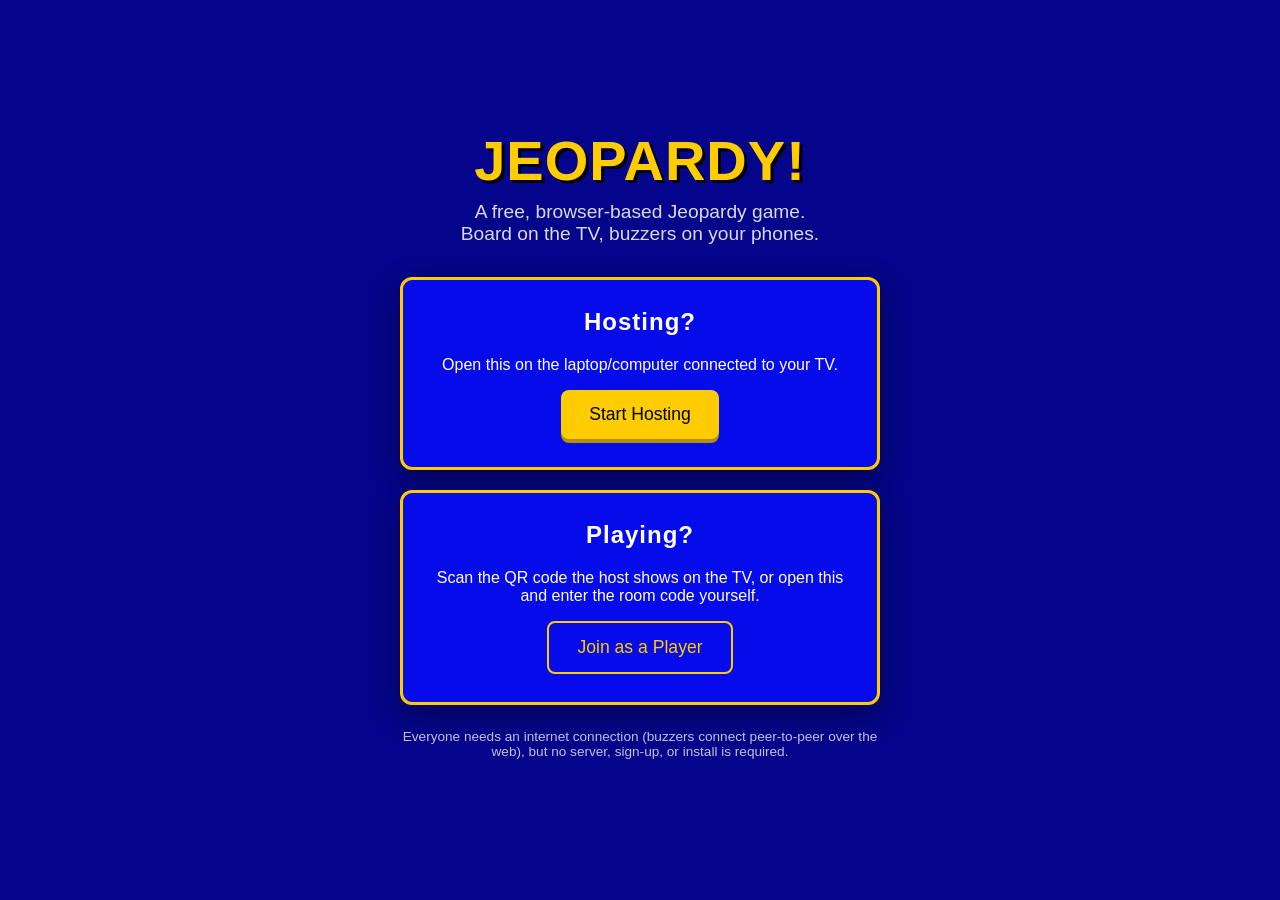
<file: index.html>
<!doctype html>
<html lang="en">
<head>
<meta charset="utf-8">
<meta name="viewport" content="width=device-width, initial-scale=1, maximum-scale=1">
<title>Jeopardy Night</title>
<link rel="stylesheet" href="css/style.css">
</head>
<body>
<div class="center-screen">
  <h1 class="jp-title">JEOPARDY!</h1>
  <p class="jp-subtitle">A free, browser-based Jeopardy game.<br>Board on the TV, buzzers on your phones.</p>

  <div class="jp-card">
    <h2 style="margin-top:0;">Hosting?</h2>
    <p>Open this on the laptop/computer connected to your TV.</p>
    <a class="jp-btn" href="host.html" style="display:inline-block; text-decoration:none;">Start Hosting</a>
  </div>

  <div class="jp-card">
    <h2 style="margin-top:0;">Playing?</h2>
    <p>Scan the QR code the host shows on the TV, or open this and enter the room code yourself.</p>
    <a class="jp-btn secondary" href="player.html" style="display:inline-block; text-decoration:none;">Join as a Player</a>
  </div>

  <p class="hint" style="margin-top:24px; max-width:480px;">
    Everyone needs an internet connection (buzzers connect peer-to-peer over the web),
    but no server, sign-up, or install is required.
  </p>
</div>
</body>
</html>
</file>
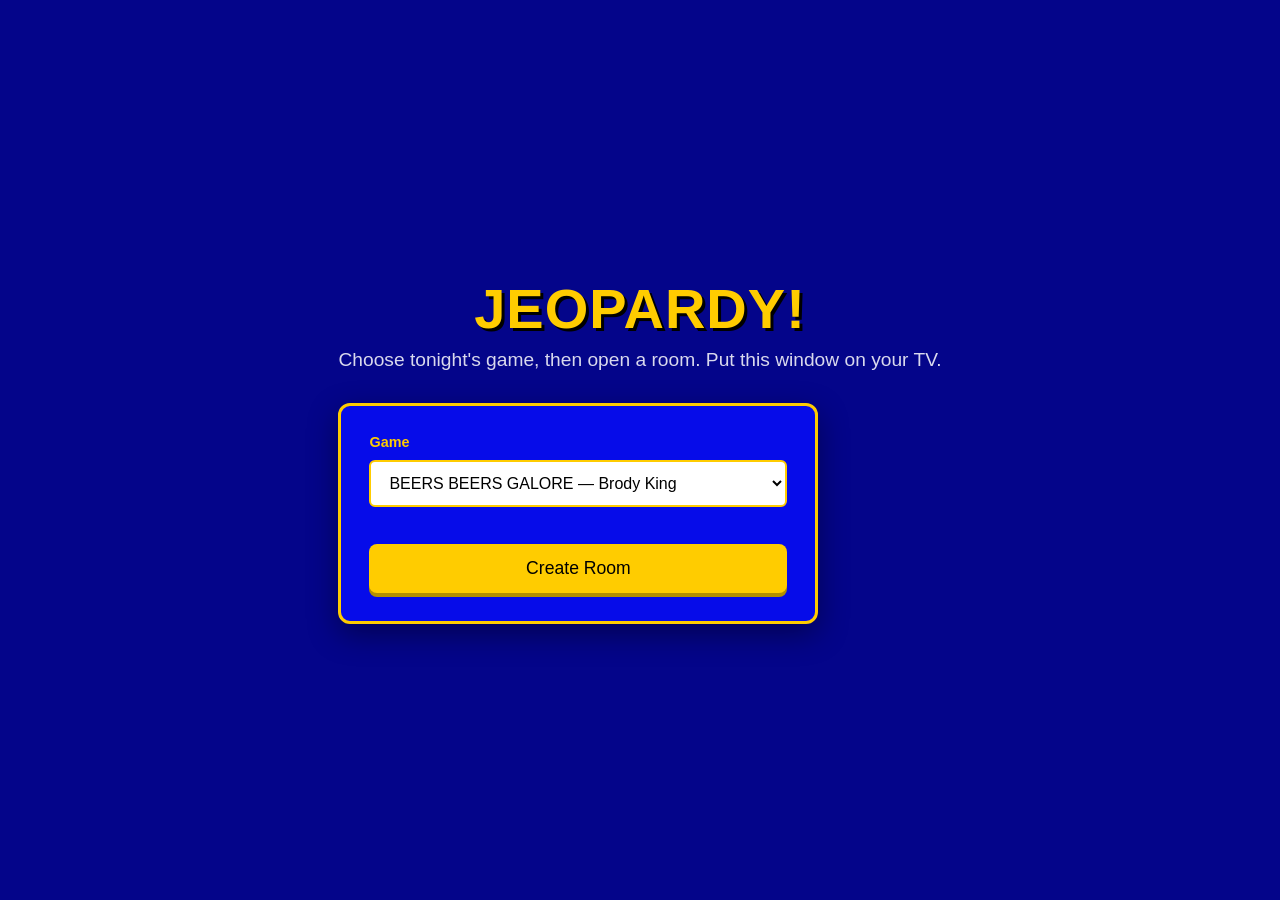
<file: host.html>
<!doctype html>
<html lang="en">
<head>
<meta charset="utf-8">
<meta name="viewport" content="width=device-width, initial-scale=1, maximum-scale=1">
<title>Jeopardy — Host</title>
<link rel="stylesheet" href="css/style.css">
</head>
<body>

<!-- SETUP -->
<section id="screen-setup" class="center-screen">
  <h1 class="jp-title">JEOPARDY!</h1>
  <div id="setup-precreate">
    <p class="jp-subtitle">Choose tonight's game, then open a room. Put this window on your TV.</p>
    <div class="jp-card" style="text-align:left;">
      <label class="jp-label">Game</label>
      <select class="jp-input" id="game-select"><option value="">Loading games…</option></select>
      <p class="hint" id="game-select-hint"></p>
      <button class="jp-btn" id="btn-create-room" disabled style="width:100%; margin-top:8px;">Create Room</button>
    </div>
  </div>

  <div id="setup-postcreate" style="display:none;">
    <p class="jp-subtitle">Playing: <strong id="game-title-display" style="color:var(--jp-gold);"></strong></p>
    <p class="jp-subtitle">Players scan this to join on their phones:</p>
    <div class="qr-box"><div id="qr"></div></div>
    <div class="room-code" id="room-code">----</div>
    <p class="hint">Or have them open <span id="player-url" style="color:var(--jp-gold)"></span> and type the code above.</p>

    <h3 style="color:var(--jp-gold); margin-top:24px;">Players joined</h3>
    <ul class="player-list" id="setup-player-list"><li style="opacity:0.6;">Waiting for players…</li></ul>

    <div class="jp-row" style="margin-top:20px;">
      <button class="jp-btn" id="btn-start-game" disabled>Start Game</button>
    </div>
    <p class="hint" id="start-hint">Need at least 1 player to start.</p>
  </div>
</section>

<!-- BOARD -->
<section id="screen-board" class="board-wrap" style="display:none;">
  <div class="board-header">
    <div>
      <div class="round-name" id="round-name">Jeopardy Round</div>
      <div class="hint" id="game-title-label"></div>
    </div>
    <div class="jp-row">
      <button class="jp-btn secondary" id="btn-goto-round2" style="display:none;">Start Double Jeopardy →</button>
      <button class="jp-btn secondary" id="btn-goto-final" style="display:none;">Final Jeopardy →</button>
      <button class="jp-btn secondary" id="btn-finish-nofinal" style="display:none;">Finish Game →</button>
    </div>
  </div>
  <div class="scoreboard" id="scoreboard-board"></div>
  <div class="jp-grid" id="jp-grid"></div>
</section>

<!-- CLUE -->
<section id="screen-clue" class="board-wrap" style="display:none;">
  <div class="scoreboard" id="scoreboard-clue"></div>
  <div class="clue-screen">
    <div class="clue-category" id="clue-category-label"></div>
    <div class="clue-text" id="clue-text"></div>
    <div class="clue-answer" id="clue-answer" style="display:none;"></div>
    <div class="buzz-order" id="buzz-order"></div>
  </div>
  <div class="control-bar" id="clue-controls"></div>
</section>

<!-- DAILY DOUBLE SETUP (host-only) -->
<section id="screen-ddsetup" class="center-screen" style="display:none;">
  <h1 class="jp-title" style="color:var(--jp-white);">DAILY DOUBLE!</h1>
  <div class="jp-card">
    <label class="jp-label">Who found it?</label>
    <select class="jp-input" id="dd-controller"></select>
    <label class="jp-label">Wager</label>
    <input class="jp-input" id="dd-wager" type="number" min="5" step="5">
    <p class="hint" id="dd-hint"></p>
    <button class="jp-btn" id="btn-dd-confirm">Reveal Clue</button>
  </div>
</section>

<!-- FINAL: CATEGORY / WAGERS -->
<section id="screen-finalcat" class="center-screen" style="display:none;">
  <h1 class="jp-title">FINAL JEOPARDY!</h1>
  <h2 id="final-category" style="color:var(--jp-white);"></h2>
  <p class="jp-subtitle" id="final-wager-count">Waiting for wagers… 0/0</p>
  <div class="scoreboard" id="scoreboard-finalcat"></div>
  <button class="jp-btn" id="btn-final-reveal-clue">Reveal Clue</button>
</section>

<!-- FINAL: CLUE / ANSWERS -->
<section id="screen-finalclue" class="board-wrap" style="display:none;">
  <div class="clue-screen">
    <div class="clue-category" id="final-clue-category"></div>
    <div class="clue-text" id="final-clue-text"></div>
    <div class="jp-subtitle" id="final-timer" style="font-size:2rem; color:var(--jp-gold);">30</div>
    <p class="jp-subtitle" id="final-answer-count">0/0 answered</p>
  </div>
  <div class="control-bar">
    <button class="jp-btn" id="btn-final-judge">Judge Answers</button>
  </div>
</section>

<!-- FINAL: JUDGE -->
<section id="screen-finaljudge" class="center-screen" style="display:none;">
  <h1 class="jp-title">FINAL JEOPARDY!</h1>
  <div class="jp-card" id="final-judge-card">
    <h2 id="fj-name" style="color:var(--jp-white);"></h2>
    <p class="hint">Wager</p>
    <p class="room-code" id="fj-wager" style="font-size:1.8rem;"></p>
    <p class="hint">Answer</p>
    <p style="font-size:1.4rem;" id="fj-answer"></p>
    <div class="jp-row" style="margin-top:16px;">
      <button class="jp-btn success" id="btn-fj-correct">✔ Correct</button>
      <button class="jp-btn danger" id="btn-fj-wrong">✘ Wrong</button>
      <button class="jp-btn" id="btn-fj-standings" style="display:none;">Show Final Standings</button>
    </div>
  </div>
</section>

<!-- GAME OVER -->
<section id="screen-gameover" class="center-screen" style="display:none;">
  <h1 class="jp-title">FINAL STANDINGS</h1>
  <div id="final-standings"></div>
  <button class="jp-btn" id="btn-new-game" style="margin-top:24px;">New Game</button>
</section>

<script src="vendor/peerjs.min.js"></script>
<script src="vendor/qrcode.js"></script>
<script src="vendor/papaparse.min.js"></script>
<script src="js/game-loader.js"></script>
<script src="js/host.js"></script>
</body>
</html>
</file>
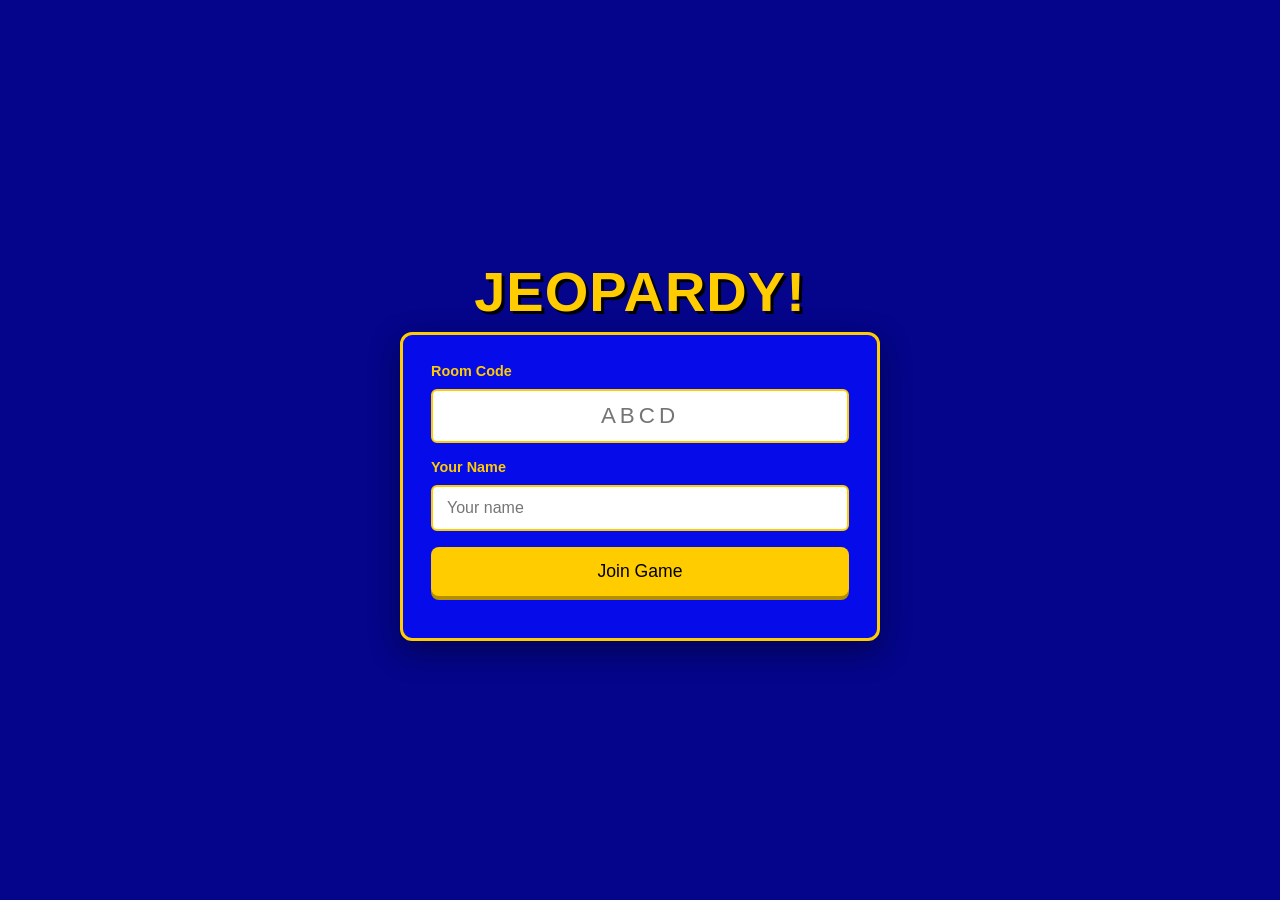
<file: player.html>
<!doctype html>
<html lang="en">
<head>
<meta charset="utf-8">
<meta name="viewport" content="width=device-width, initial-scale=1, maximum-scale=1, user-scalable=no">
<title>Jeopardy — Buzzer</title>
<link rel="stylesheet" href="css/style.css">
</head>
<body>

<!-- JOIN -->
<section id="screen-join" class="center-screen">
  <h1 class="jp-title">JEOPARDY!</h1>
  <div class="jp-card">
    <label class="jp-label">Room Code</label>
    <input class="jp-input" id="join-code" maxlength="4" autocapitalize="characters" placeholder="ABCD" style="text-transform:uppercase; letter-spacing:4px; text-align:center; font-size:1.4rem;">
    <label class="jp-label">Your Name</label>
    <input class="jp-input" id="join-name" maxlength="20" placeholder="Your name">
    <button class="jp-btn" id="btn-join" style="width:100%;">Join Game</button>
    <p class="hint" id="join-error" style="color:#ff6b6b;"></p>
    <p class="hint" id="join-status"></p>
  </div>
</section>

<!-- BUZZER (main gameplay) -->
<section id="screen-buzzer" class="buzzer-wrap" style="display:none;">
  <div>
    <div class="hint" id="buzzer-player-name"></div>
    <div class="my-score" id="my-score">$0</div>
  </div>
  <div style="width:100%;">
    <div class="status-text" id="status-text">Waiting for the game to start…</div>
    <button class="buzzer-btn" id="buzz-btn" disabled>BUZZ</button>
  </div>
  <div class="hint" id="buzzer-footer"></div>
</section>

<!-- FINAL: WAGER -->
<section id="screen-final-wager" class="center-screen" style="display:none;">
  <h1 class="jp-title">FINAL JEOPARDY!</h1>
  <div class="jp-card">
    <p class="hint">Category</p>
    <h2 id="fw-category" style="color:var(--jp-white); margin-top:0;"></h2>
    <p class="my-score" id="fw-score" style="font-size:1.6rem;"></p>
    <label class="jp-label">Your Wager</label>
    <input class="jp-input" id="fw-input" type="number" min="0" step="1" value="0">
    <button class="jp-btn" id="btn-fw-submit" style="width:100%;">Lock In Wager</button>
    <p class="hint" id="fw-status"></p>
  </div>
</section>

<!-- FINAL: ANSWER -->
<section id="screen-final-answer" class="center-screen" style="display:none;">
  <h1 class="jp-title" style="font-size:1.6rem;">FINAL JEOPARDY!</h1>
  <div class="jp-card">
    <p class="hint" id="fa-category"></p>
    <p style="font-size:1.2rem;" id="fa-clue"></p>
    <div class="room-code" id="fa-timer" style="font-size:1.6rem;"></div>
    <label class="jp-label">Your Answer</label>
    <textarea class="jp-input" id="fa-input" placeholder="Type your response…"></textarea>
    <button class="jp-btn" id="btn-fa-submit" style="width:100%;">Submit Answer</button>
    <p class="hint" id="fa-status"></p>
  </div>
</section>

<!-- FINAL: RESULT -->
<section id="screen-final-result" class="center-screen" style="display:none;">
  <h1 class="jp-title" id="fr-title">RESULT</h1>
  <div class="jp-card">
    <div class="my-score" id="fr-score"></div>
  </div>
</section>

<!-- GAME OVER -->
<section id="screen-gameover" class="center-screen" style="display:none;">
  <h1 class="jp-title" id="go-title">GAME OVER</h1>
  <div id="go-standings"></div>
</section>

<script src="vendor/peerjs.min.js"></script>
<script src="js/player.js"></script>
</body>
</html>
</file>
<file: css/style.css>
:root {
  --jp-blue: #060ce9;
  --jp-blue-dark: #04058a;
  --jp-gold: #ffcc00;
  --jp-white: #ffffff;
  --jp-black: #000000;
  --jp-green: #2ecc71;
  --jp-red: #e74c3c;
  --jp-gray: #1a1a2e;
  font-size: 16px;
}

* { box-sizing: border-box; }

html, body {
  margin: 0;
  padding: 0;
  height: 100%;
  background: var(--jp-blue-dark);
  color: var(--jp-white);
  font-family: "Helvetica Neue", Arial, sans-serif;
  overflow-x: hidden;
}

.center-screen {
  min-height: 100vh;
  display: flex;
  flex-direction: column;
  align-items: center;
  justify-content: center;
  text-align: center;
  padding: 24px;
}

h1, h2, h3 {
  font-family: "Arial Black", Arial, sans-serif;
  letter-spacing: 1px;
}

.jp-title {
  color: var(--jp-gold);
  font-size: clamp(2rem, 6vw, 3.5rem);
  text-shadow: 3px 3px 0 var(--jp-black);
  margin: 0 0 8px;
}

.jp-subtitle {
  color: var(--jp-white);
  opacity: 0.85;
  margin: 0 0 32px;
  font-size: clamp(0.9rem, 2vw, 1.2rem);
}

.jp-card {
  background: var(--jp-blue);
  border: 3px solid var(--jp-gold);
  border-radius: 12px;
  padding: 28px;
  max-width: 480px;
  width: 100%;
  box-shadow: 0 10px 30px rgba(0,0,0,0.4);
}

.jp-card + .jp-card { margin-top: 20px; }

.jp-btn {
  font-family: "Arial Black", Arial, sans-serif;
  font-size: 1.1rem;
  background: var(--jp-gold);
  color: var(--jp-black);
  border: none;
  border-radius: 8px;
  padding: 14px 28px;
  cursor: pointer;
  transition: transform 0.1s ease, box-shadow 0.1s ease;
  box-shadow: 0 4px 0 #b38f00;
}
.jp-btn:hover { transform: translateY(-1px); }
.jp-btn:active { transform: translateY(3px); box-shadow: 0 1px 0 #b38f00; }
.jp-btn:disabled {
  background: #666;
  color: #999;
  cursor: not-allowed;
  box-shadow: 0 4px 0 #444;
}

.jp-btn.secondary {
  background: transparent;
  color: var(--jp-gold);
  border: 2px solid var(--jp-gold);
  box-shadow: none;
}

.jp-btn.danger { background: var(--jp-red); color: var(--jp-white); box-shadow: 0 4px 0 #99281c; }
.jp-btn.success { background: var(--jp-green); color: var(--jp-black); box-shadow: 0 4px 0 #1e8449; }

.jp-input {
  width: 100%;
  padding: 12px 14px;
  font-size: 1rem;
  border-radius: 6px;
  border: 2px solid var(--jp-gold);
  background: var(--jp-white);
  color: var(--jp-black);
  margin: 6px 0 16px;
}

.jp-label {
  display: block;
  text-align: left;
  font-weight: bold;
  color: var(--jp-gold);
  margin-bottom: 4px;
  font-size: 0.9rem;
}

.jp-row { display: flex; gap: 12px; flex-wrap: wrap; justify-content: center; }

/* ---------- Board (host / TV) ---------- */

.board-wrap {
  padding: 12px;
  min-height: 100vh;
  display: flex;
  flex-direction: column;
}

.board-header {
  display: flex;
  justify-content: space-between;
  align-items: center;
  padding: 8px 16px;
}

.board-header .round-name {
  color: var(--jp-gold);
  font-size: 1.4rem;
}

.jp-grid {
  flex: 1;
  display: grid;
  grid-template-rows: auto repeat(5, 1fr);
  gap: 6px;
  padding: 12px;
}

.jp-grid-row {
  display: grid;
  grid-template-columns: repeat(6, 1fr);
  gap: 6px;
}

.jp-cat {
  background: var(--jp-blue);
  border: 2px solid var(--jp-blue-dark);
  display: flex;
  align-items: center;
  justify-content: center;
  text-align: center;
  padding: 10px 6px;
  font-family: "Arial Black", Arial, sans-serif;
  font-size: clamp(0.6rem, 1.4vw, 1.15rem);
  color: var(--jp-white);
  min-height: 70px;
  line-height: 1.2;
}

.jp-cell {
  background: var(--jp-blue);
  border: 2px solid var(--jp-blue-dark);
  display: flex;
  align-items: center;
  justify-content: center;
  color: var(--jp-gold);
  font-size: clamp(1.1rem, 3vw, 2.2rem);
  font-family: "Arial Black", Arial, sans-serif;
  cursor: pointer;
  min-height: 70px;
  transition: background 0.15s;
}
.jp-cell:hover { background: #1418ff; }
.jp-cell.used { background: var(--jp-blue-dark); color: transparent; cursor: default; }
.jp-cell.used:hover { background: var(--jp-blue-dark); }

/* ---------- Clue view ---------- */

.clue-screen {
  flex: 1;
  display: flex;
  flex-direction: column;
  align-items: center;
  justify-content: center;
  text-align: center;
  padding: 40px 5vw;
}

.clue-category {
  color: var(--jp-gold);
  font-size: clamp(1rem, 2.5vw, 1.5rem);
  margin-bottom: 12px;
  opacity: 0.85;
}

.clue-text {
  font-size: clamp(1.6rem, 4.5vw, 3.2rem);
  font-weight: bold;
  line-height: 1.35;
  max-width: 1100px;
}

.clue-answer {
  margin-top: 28px;
  color: var(--jp-gold);
  font-size: clamp(1.2rem, 3vw, 2rem);
  font-style: italic;
}

.control-bar {
  position: fixed;
  left: 0; right: 0; bottom: 0;
  background: rgba(0,0,0,0.55);
  padding: 14px;
  display: flex;
  gap: 10px;
  justify-content: center;
  align-items: center;
  flex-wrap: wrap;
  backdrop-filter: blur(2px);
}

.buzz-order {
  margin-top: 20px;
  font-size: 1.2rem;
  color: var(--jp-white);
}
.buzz-order .name { color: var(--jp-gold); font-weight: bold; }

/* ---------- Scoreboard ---------- */

.scoreboard {
  display: flex;
  gap: 10px;
  flex-wrap: wrap;
  justify-content: center;
  padding: 10px;
}

.score-chip {
  background: var(--jp-blue);
  border: 2px solid var(--jp-gold);
  border-radius: 8px;
  padding: 8px 16px;
  min-width: 110px;
  text-align: center;
}
.score-chip .name { font-weight: bold; font-size: 0.95rem; color: var(--jp-white); }
.score-chip .score { color: var(--jp-gold); font-size: 1.3rem; font-family: "Arial Black", Arial, sans-serif; }
.score-chip.negative .score { color: var(--jp-red); }
.score-chip.active { box-shadow: 0 0 0 3px var(--jp-white); }

/* ---------- Player (phone) ---------- */

.buzzer-wrap {
  height: 100vh;
  display: flex;
  flex-direction: column;
  align-items: center;
  justify-content: space-between;
  padding: 20px;
  text-align: center;
}

.buzzer-btn {
  width: min(70vw, 320px);
  height: min(70vw, 320px);
  border-radius: 50%;
  background: var(--jp-red);
  color: var(--jp-white);
  font-family: "Arial Black", Arial, sans-serif;
  font-size: clamp(1.6rem, 8vw, 2.6rem);
  border: 8px solid #ffffff33;
  box-shadow: 0 10px 0 #99281c;
  cursor: pointer;
  user-select: none;
  -webkit-tap-highlight-color: transparent;
}
.buzzer-btn:active:not(:disabled) { box-shadow: 0 2px 0 #99281c; transform: translateY(8px); }
.buzzer-btn:disabled {
  background: #555;
  box-shadow: 0 10px 0 #333;
  color: #999;
  cursor: not-allowed;
}
.buzzer-btn.ready {
  background: var(--jp-green);
  box-shadow: 0 10px 0 #1e8449;
}
.buzzer-btn.won {
  background: var(--jp-gold);
  color: var(--jp-black);
  box-shadow: 0 10px 0 #b38f00;
}

.status-text {
  font-size: 1.3rem;
  font-weight: bold;
  min-height: 2.6em;
  display: flex;
  align-items: center;
  justify-content: center;
}

.my-score {
  color: var(--jp-gold);
  font-size: 2.2rem;
  font-family: "Arial Black", Arial, sans-serif;
}

textarea.jp-input { resize: none; min-height: 90px; }

.qr-box { background: white; padding: 12px; border-radius: 8px; display: inline-block; margin: 12px 0; }

.room-code {
  font-family: "Arial Black", Arial, sans-serif;
  font-size: 2.4rem;
  letter-spacing: 4px;
  color: var(--jp-gold);
  margin: 8px 0;
}

.player-list {
  list-style: none;
  padding: 0;
  margin: 12px 0;
  display: flex;
  flex-wrap: wrap;
  gap: 8px;
  justify-content: center;
}
.player-list li {
  background: var(--jp-blue-dark);
  border: 1px solid var(--jp-gold);
  border-radius: 20px;
  padding: 6px 14px;
  font-size: 0.95rem;
}

.hint {
  opacity: 0.75;
  font-size: 0.85rem;
  margin-top: 4px;
}

.link-list { text-align: left; }
.link-list a { color: var(--jp-gold); }

@media (max-width: 700px) {
  .jp-cat, .jp-cell { min-height: 54px; }
}
</file>
